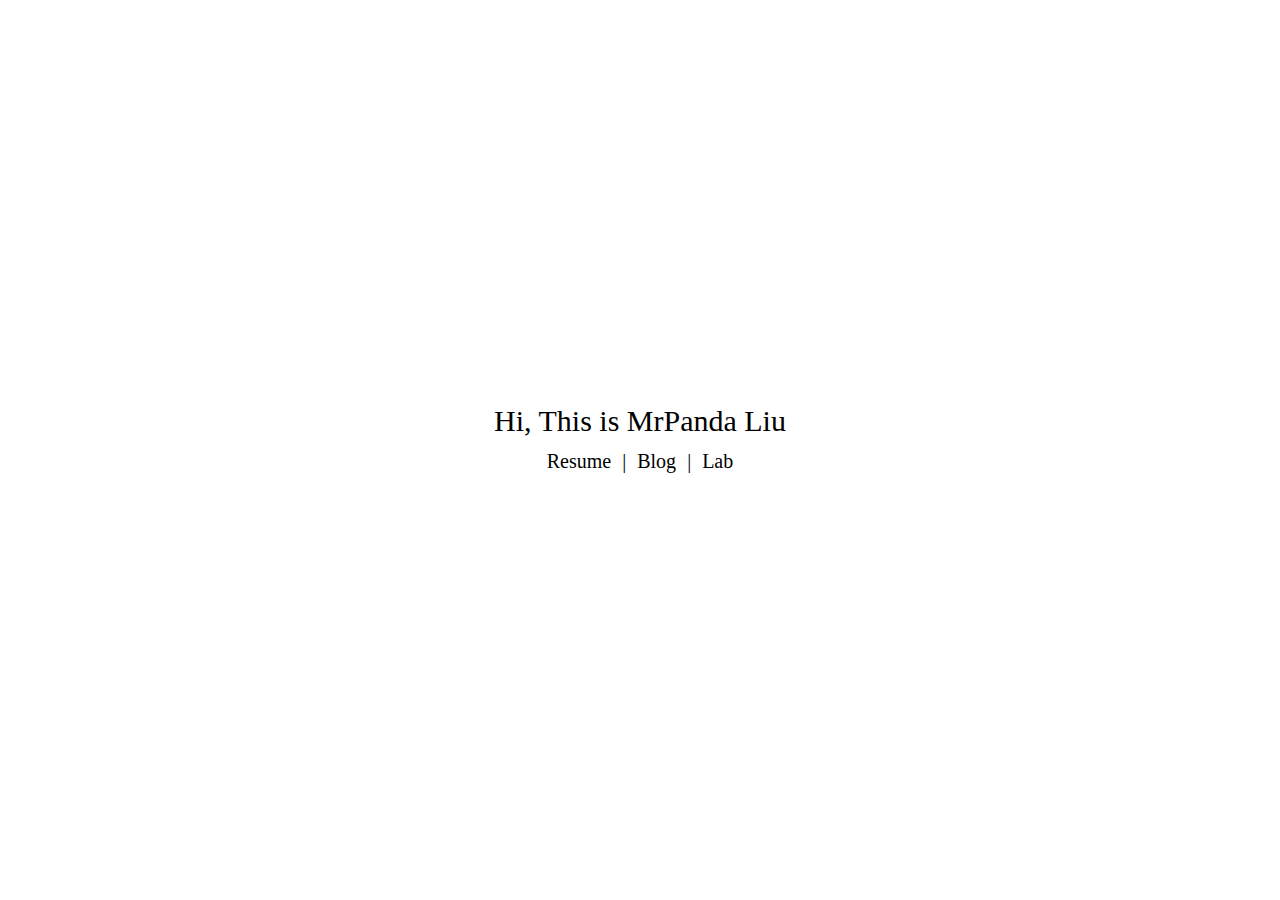
<file: index.html>
<!DOCTYPE html>
<html lang="en">
  <head>
    <meta charset="UTF-8" />
    <meta http-equiv="X-UA-Compatible" content="IE=edge" />
    <meta name="viewport" content="width=device-width, initial-scale=1.0" />
    <title>MrPanda Liu | Home</title>
    <style>
      * {
        margin: 0;
        padding: 0;
      }

      .root {
        display: flex;
				flex-direction: column;
        justify-content: center;
        align-items: center;
				height: 100vh;
      }

			.root h1 {
				font-size: 30px;
				font-weight: lighter;
			}

			.root h3 {
				font-size: 20px;
				font-weight: lighter;
				margin-top: 12px;
				margin-bottom: 24px;
			}

			.root a {
				text-decoration: none;
				color: black;
				padding: 0 6px;
			}

			.root a:hover {
				background: #eaeaea;
				border-radius: 4px;
			}
    </style>
  </head>
  <body>
    <div class="root">
			<h1>Hi, This is MrPanda Liu</h1>
			<h3>
				<a href="/resume/index.html">Resume</a>
				<span>|</span>
				<a href="">Blog</a>
				<span>|</span>
				<a href="/lab/index.html">Lab</a>
			</h3>
		</div>
  </body>
</html>
</file>
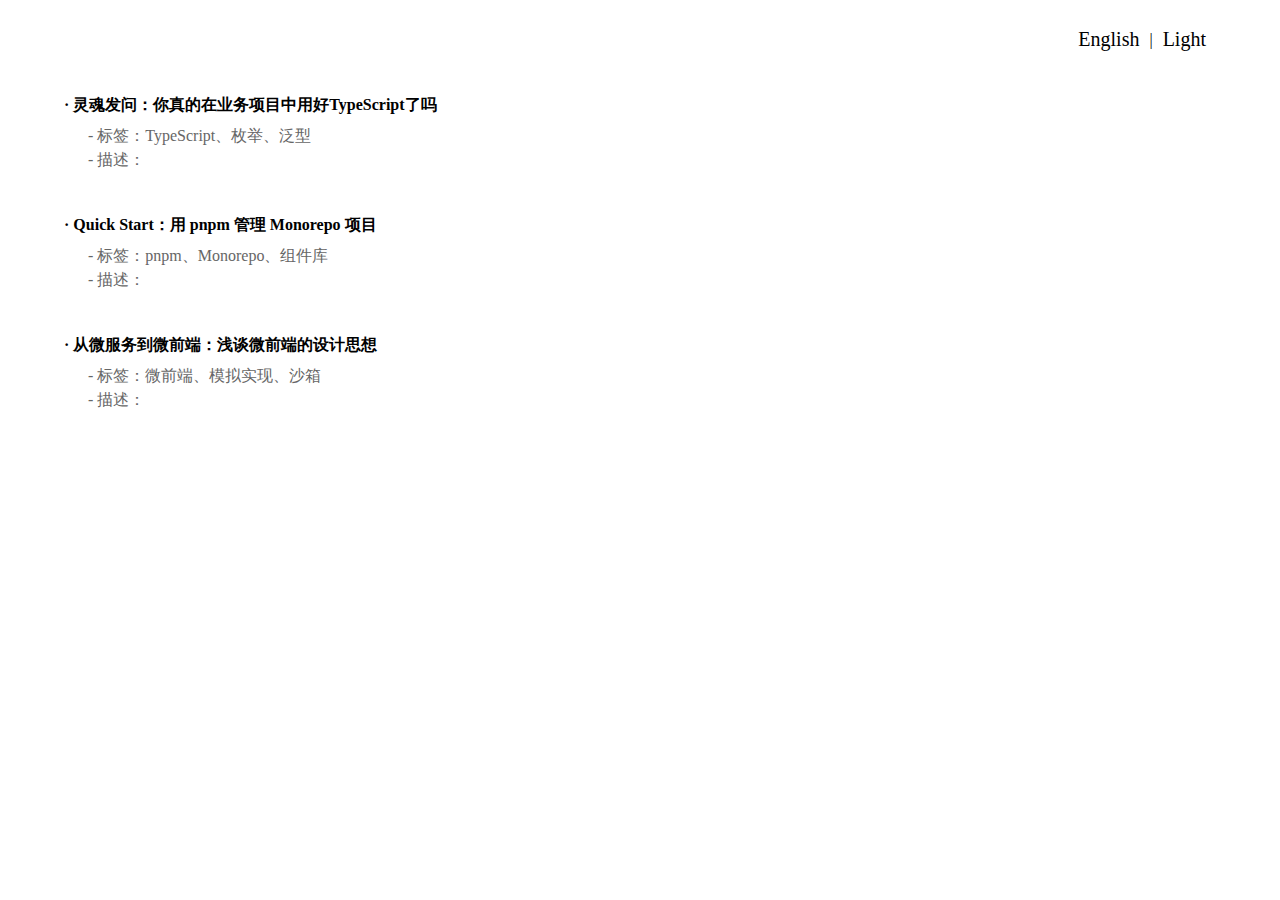
<file: blog/index.html>
<!DOCTYPE html>
<html lang="en">
<head>
    <meta charset="UTF-8">
    <meta http-equiv="X-UA-Compatible" content="IE=edge">
    <meta name="viewport" content="width=device-width, initial-scale=1.0">
    <title>MrPanda Liu | Blog</title>
    <link rel="stylesheet" href="../public/common.css">
    <link rel="stylesheet" href="./index.css">
</head>
<body>
    <div class="root">
        <div class="row header">
            <p>English</p>
            <span>|</span>
            <p>Light</p>
        </div>
        <a class="main list-item" target="_blank" href="https://juejin.cn/post/7160214004856520712">
            <h3>· 灵魂发问：你真的在业务项目中用好TypeScript了吗</h3>
            <p>- 标签：TypeScript、枚举、泛型</p>
            <p>- 描述：</p>
        </a>
        <a class="main list-item" target="_blank" href="https://zhuanlan.zhihu.com/p/422740629">
            <h3>· Quick Start：用 pnpm 管理 Monorepo 项目</h3>
            <p>- 标签：pnpm、Monorepo、组件库</p>
            <p>- 描述：</p>
        </a>
        <a class="main list-item" target="_blank" href="https://zhuanlan.zhihu.com/p/422740629">
            <h3>· 从微服务到微前端：浅谈微前端的设计思想</h3>
            <p>- 标签：微前端、模拟实现、沙箱</p>
            <p>- 描述：</p>
        </a>
    </div>
</body>
</html>
</file>
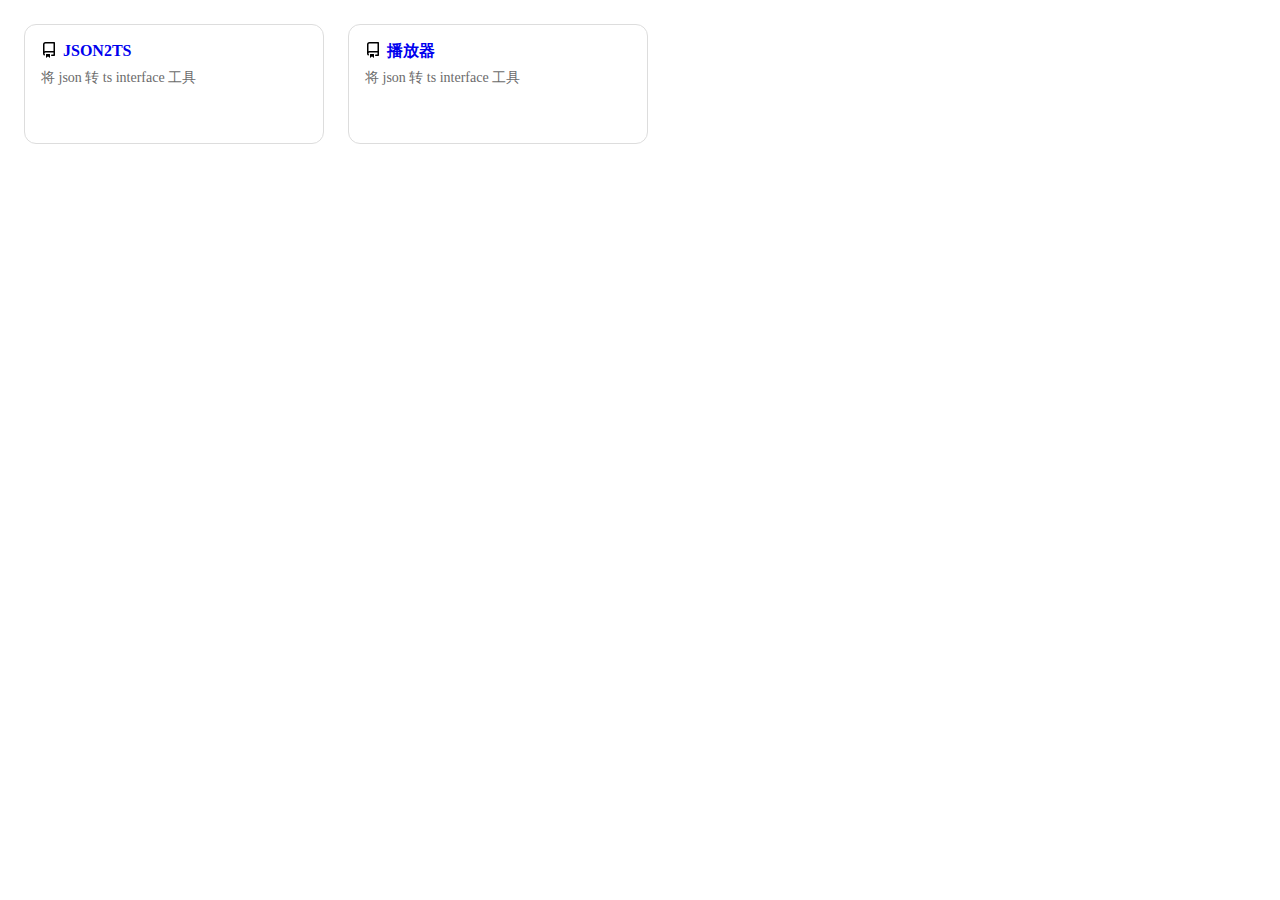
<file: lab/index.html>
<!DOCTYPE html>
<html lang="en">
<head>
    <meta charset="UTF-8">
    <meta http-equiv="X-UA-Compatible" content="IE=edge">
    <meta name="viewport" content="width=device-width, initial-scale=1.0">
    <title>MrPanda Liu | Lab</title>
    <style>
        * {
            padding: 0;
            margin: 0;
        }

        .app {
            width: 100vw;
            height: auto;
            padding: 24px;
            box-sizing: border-box;
            display: flex;
            justify-content: flex-start;
						align-items: flex-start;
						flex-wrap: wrap;
        }

        .item {
            width: 300px;
            height: 120px;
            padding: 16px;
            box-sizing: border-box;
            border-radius: 12px;
            border: 1px solid #ddd;
						flex-shrink: 0;
						margin-right: 24px;
						margin-bottom: 24px;
        }

				.row {
					height: 20px;
					display: flex;
					align-items: center;
				}

        .icon {
            width: 18px;
            height: 18px;
						margin-right: 4px;
        }

        .title {
            text-decoration: none;
            font-size: 16px;
            font-weight: bold;
        }

        .desc {
            font-size: 14px;
            color: #6b6b6b;
            margin-top: 8px;
        }
    </style>
</head>
<body>
    <div class="app">
        <div class="item">
					<div class="row">
						<svg class="icon">
							<path d="M2 2.5A2.5 2.5 0 0 1 4.5 0h8.75a.75.75 0 0 1 .75.75v12.5a.75.75 0 0 1-.75.75h-2.5a.75.75 0 0 1 0-1.5h1.75v-2h-8a1 1 0 0 0-.714 1.7.75.75 0 1 1-1.072 1.05A2.495 2.495 0 0 1 2 11.5Zm10.5-1h-8a1 1 0 0 0-1 1v6.708A2.486 2.486 0 0 1 4.5 9h8ZM5 12.25a.25.25 0 0 1 .25-.25h3.5a.25.25 0 0 1 .25.25v3.25a.25.25 0 0 1-.4.2l-1.45-1.087a.249.249 0 0 0-.3 0L5.4 15.7a.25.25 0 0 1-.4-.2Z">

							</path>
					</svg>
					<a class="title" href="./json-to-ts.html">JSON2TS</a>
					</div>
            <p class="desc">将 json 转 ts interface 工具</p>
        </div>
        <div class="item">
					<div class="row">
						<svg class="icon">
							<path d="M2 2.5A2.5 2.5 0 0 1 4.5 0h8.75a.75.75 0 0 1 .75.75v12.5a.75.75 0 0 1-.75.75h-2.5a.75.75 0 0 1 0-1.5h1.75v-2h-8a1 1 0 0 0-.714 1.7.75.75 0 1 1-1.072 1.05A2.495 2.495 0 0 1 2 11.5Zm10.5-1h-8a1 1 0 0 0-1 1v6.708A2.486 2.486 0 0 1 4.5 9h8ZM5 12.25a.25.25 0 0 1 .25-.25h3.5a.25.25 0 0 1 .25.25v3.25a.25.25 0 0 1-.4.2l-1.45-1.087a.249.249 0 0 0-.3 0L5.4 15.7a.25.25 0 0 1-.4-.2Z">

							</path>
					</svg>
					<a class="title" href="./video.html">播放器</a>
					</div>
            <p class="desc">将 json 转 ts interface 工具</p>
        </div>
    </div>
</body>
</html>
</file>
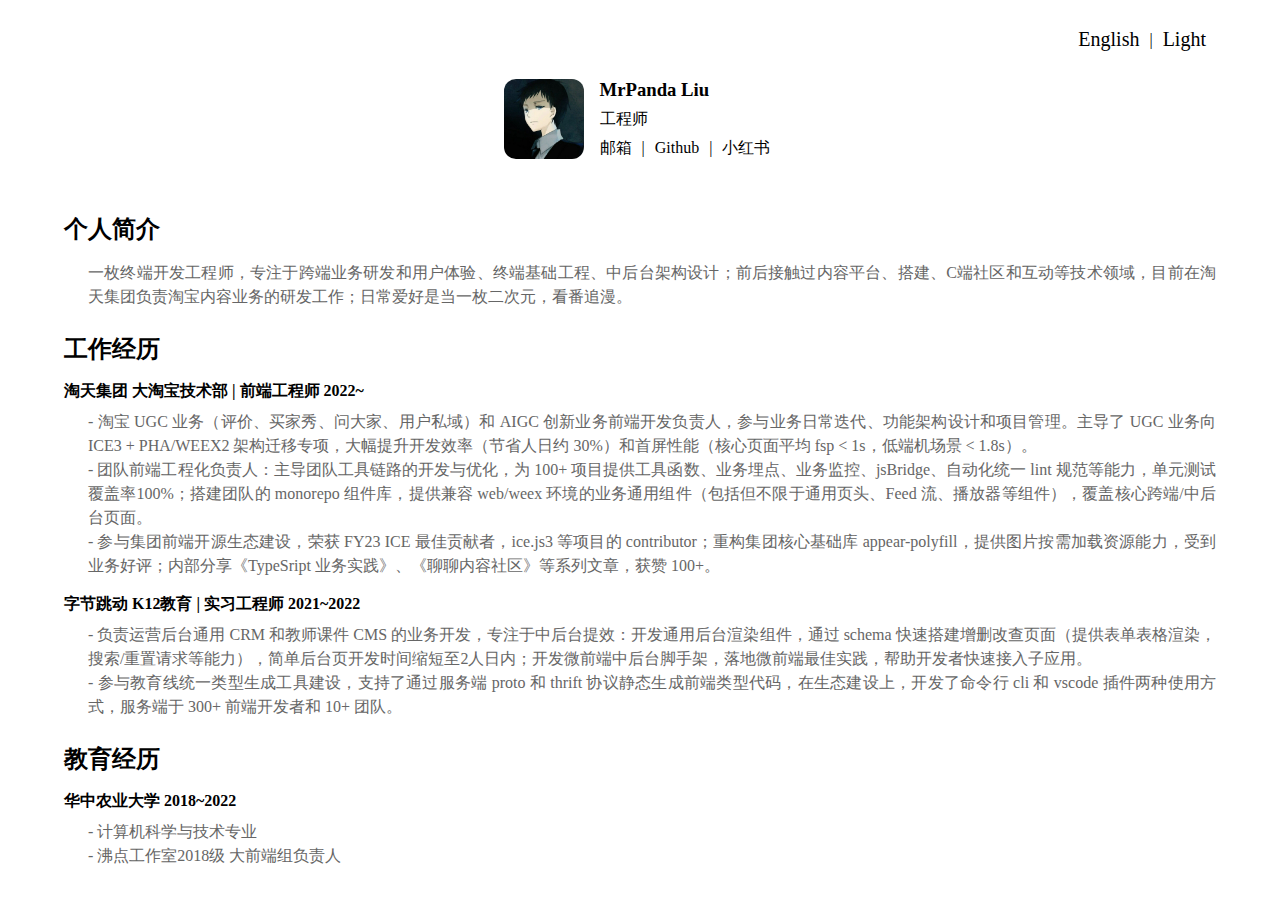
<file: resume/index.html>
<!DOCTYPE html>
<html lang="en">
  <head>
    <meta charset="UTF-8" />
    <meta http-equiv="X-UA-Compatible" content="IE=edge" />
    <meta name="viewport" content="width=device-width, initial-scale=1.0" />
    <title>MrPanda Liu | Resume</title>
		<link rel="stylesheet" href="../public/common.css">
		<link rel="stylesheet" href="./index.css">
  </head>
  <body>
    <div class="root">
			<div class="row header">
				<p>English</p>
				<span>|</span>
				<p>Light</p>
			</div>
			<div class="row info">
				<div class="row info-inner">
					<img src="../public/avatar.jpg" class="avatar" alt="">
					<div class="row text-info">
						<h3>MrPanda Liu</h3>
						<p>工程师</p>
						<div>
							<a href="mailto:mrpandaliu@foxmail.com">邮箱</a>
							<span>|</span>
							<a target="_blank" href="https://github.com/MrpandaLiu">Github</a>
							<span>|</span>
							<a target="_blank" href="https://www.xiaohongshu.com/user/profile/622ab73f0000000021021683">小红书</a>
						</div>
					</div>
				</div>
			</div>
			<div class="main">
				<h2>个人简介</h2>
				<p>一枚终端开发工程师，专注于跨端业务研发和用户体验、终端基础工程、中后台架构设计；前后接触过内容平台、搭建、C端社区和互动等技术领域，目前在淘天集团负责淘宝内容业务的研发工作；日常爱好是当一枚二次元，看番追漫。</p>
				<h2>工作经历</h2>
				<h3>淘天集团 大淘宝技术部 | 前端工程师 2022~</h3>
				<p>- 淘宝 UGC 业务（评价、买家秀、问大家、用户私域）和 AIGC 创新业务前端开发负责人，参与业务日常迭代、功能架构设计和项目管理。主导了 UGC 业务向 ICE3 + PHA/WEEX2 架构迁移专项，大幅提升开发效率（节省人日约 30%）和首屏性能（核心页面平均 fsp < 1s，低端机场景 < 1.8s）。</p>
				<p>- 团队前端工程化负责人：主导团队工具链路的开发与优化，为 100+ 项目提供工具函数、业务埋点、业务监控、jsBridge、自动化统一 lint 规范等能力，单元测试覆盖率100%；搭建团队的 monorepo 组件库，提供兼容 web/weex 环境的业务通用组件（包括但不限于通用页头、Feed 流、播放器等组件），覆盖核心跨端/中后台页面。</p>
				<p>- 参与集团前端开源生态建设，荣获 FY23 ICE 最佳贡献者，ice.js3 等项目的 contributor；重构集团核心基础库 appear-polyfill，提供图片按需加载资源能力，受到业务好评；内部分享《TypeSript 业务实践》、《聊聊内容社区》等系列文章，获赞 100+。</p>
				<h3>字节跳动 K12教育 | 实习工程师 2021~2022</h3>
				<p>- 负责运营后台通用 CRM 和教师课件 CMS 的业务开发，专注于中后台提效：开发通用后台渲染组件，通过 schema 快速搭建增删改查页面（提供表单表格渲染，搜索/重置请求等能力），简单后台页开发时间缩短至2人日内；开发微前端中后台脚手架，落地微前端最佳实践，帮助开发者快速接入子应用。</p>
				<p>- 参与教育线统一类型生成工具建设，支持了通过服务端 proto 和 thrift 协议静态生成前端类型代码，在生态建设上，开发了命令行 cli 和 vscode 插件两种使用方式，服务端于 300+ 前端开发者和 10+ 团队。</p>
				<h2>教育经历</h2>
				<h3>华中农业大学 2018~2022</h3>
				<p>- 计算机科学与技术专业</p>
				<p>- 沸点工作室2018级 大前端组负责人</p>
			</div>
		</div>
  </body>
</html>
</file>
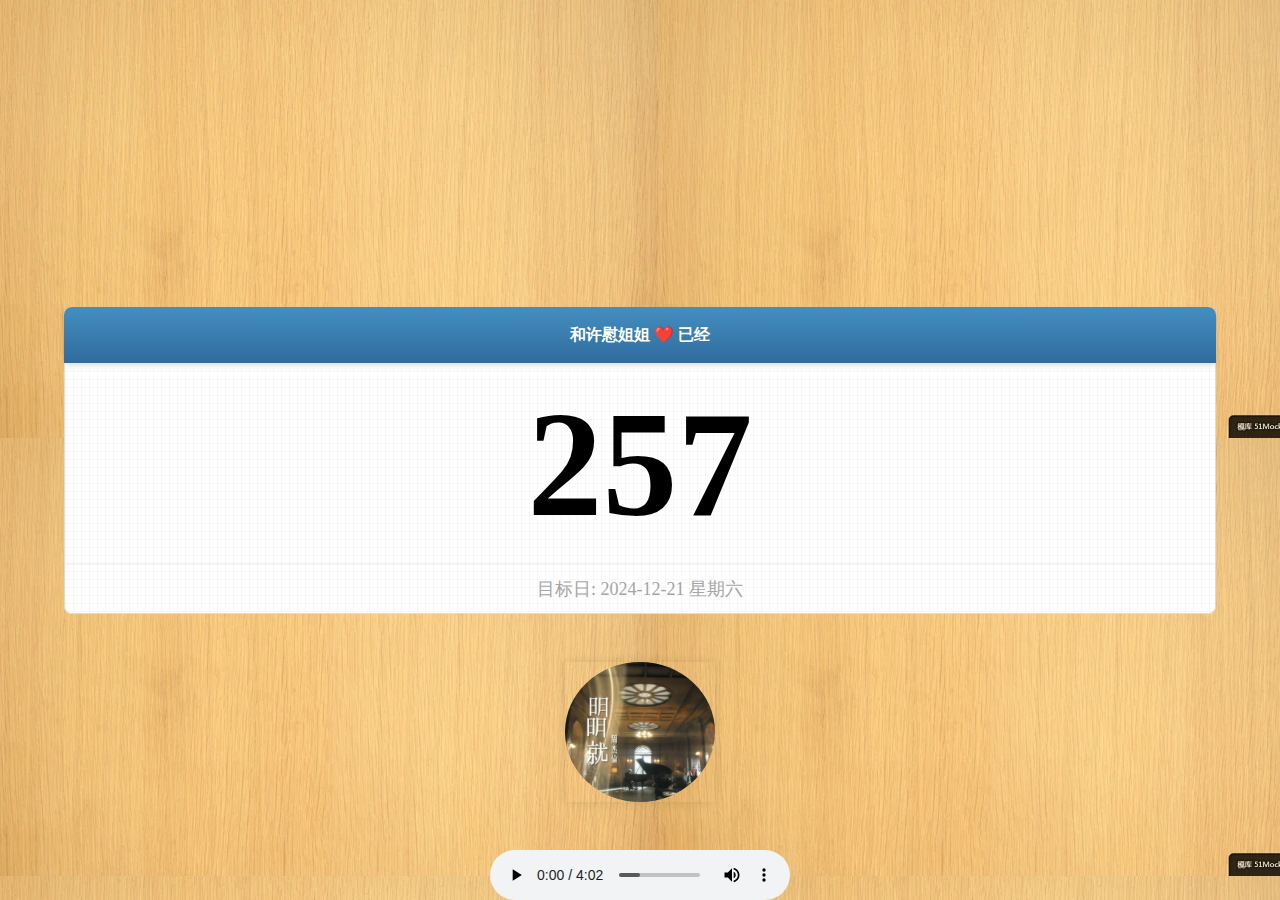
<file: lab/day-matter/index.html>
<!DOCTYPE html>
<html lang="en">

<head>
  <meta charset="UTF-8">
  <meta name="viewport" content="width=device-width, initial-scale=1.0">

  <!-- PWA相关meta标签 -->
  <meta name="theme-color" content="#000000">
  <meta name="apple-mobile-web-app-capable" content="yes">
  <meta name="apple-mobile-web-app-status-bar-style" content="white">
  <meta name="apple-mobile-web-app-title" content="❤️纪念日">
  <link rel="apple-touch-icon-precomposed" sizes="120x120" href="/lab/day-matter/icons/icon-256x256.png">
  <link rel="apple-touch-icon" href="/lab/day-matter/icons/icon-256x256.png">
  <link rel="icon" href="/lab/day-matter/icons/icon-256x256.png">
  <title>Day Matter</title>
  <style>
    * {
      margin: 0;
      padding: 0;
    }

    .container {
      width: 100vw;
      height: 100vh;
      position: relative;
      display: flex;
      align-items: center;
      background: url(./wood-bg.webp);
      flex-direction: column;
    }

    .card-wrap {
      margin-top: 24%;
      width: 90%;
      height: 330px;
      display: flex;
      flex-direction: column;
      background: #fff;
      border-radius: 8px;
    }

    .title-wrap {
      border-radius: 8px 8px 0 0;
      height: 56px;
      width: 100%;
      font-size: 16px;
      color: #fff;
      line-height: 56px;
      text-align: center;
      font-weight: bold;
      background: linear-gradient(to bottom, #438fc1, #316b9d);
      box-shadow:
        0 2px 4px -1px rgba(0, 0, 0, 0.06),
        0 4px 6px -1px rgba(0, 0, 0, 0.1);
    }

    .day-wrap {
      width: 100%;
      flex: 1;
      display: flex;
      flex-direction: column;
      border: 1px solid #ddd;
      box-sizing: border-box;
      border-top: none;
      border-radius: 0 0 8px 8px;
      background-image:
        linear-gradient(rgba(238, 238, 238, 0.4) 1px, transparent 1px),
        linear-gradient(90deg, rgba(238, 238, 238, 0.4) 1px, transparent 1px);
      background-size: 8px 8px;
    }

    .number {
      font-size: 150px;
      display: flex;
      align-items: center;
      justify-content: center;
      font-weight: bold;
      width: 100%;
      flex: 1;
    }

    .target {
      width: 100%;
      height: 48px;
      display: flex;
      align-items: center;
      justify-content: center;
      color: #a7a5a6;
      font-size: 18px;
      box-shadow: 0 -2px 3px -1px rgba(80, 80, 80, 0.1);
    }

    .avatar-container {
      width: 150px;
      height: 150px;
      margin: 48px auto;
      box-shadow: 0 0 10px rgba(0, 0, 0, 0.1);
    }

    .avatar {
      width: 100%;
      height: 100%;
      border-radius: 50%;
      object-fit: cover;
      animation: rotate 6s linear infinite;
    }

    @keyframes rotate {
      0% {
        transform: rotate(0deg);
      }

      100% {
        transform: rotate(360deg);
      }
    }
  </style>
</head>

<body>
  <div class="container">
    <div class="card-wrap">
      <div class="title-wrap">
        和许慰姐姐 ❤️ 已经
      </div>
      <div class="day-wrap">
        <div class="number" id="number">

        </div>
        <div class="target">
          目标日: 2024-12-21 星期六
        </div>
      </div>
    </div>
    <div id="avatar" class="avatar-container">
      <img class="avatar" src="./icons/mingmingjiu.png" alt="avatar">
    </div>
    <audio id="audio" src="./assets/mingmingjiu.mp3" autoplay loop controls></audio>
  </div>
  <script>
    function getDaysDiff(date1, date2) {
      const oneDay = 24 * 60 * 60 * 1000; // 一天的毫秒数
      const diffTime = Math.abs(date2 - date1);
      return Math.floor(diffTime / oneDay);
    }

    function animateNumber(target, duration = 1000, element) {
      let start = 0;
      let startTime = null;

      function animation(currentTime) {
        if (!startTime) startTime = currentTime;
        const progress = (currentTime - startTime) / duration;

        if (progress < 1) {
          const currentNumber = Math.floor(progress * target);
          element.textContent = currentNumber;
          requestAnimationFrame(animation);
        } else {
          element.textContent = target;
        }
      }

      requestAnimationFrame(animation);
    }

    window.onload = () => {
      const element = document.querySelector('#number');
      animateNumber(getDaysDiff(new Date('2024-12-21'), Date.now()), 1500, element);
      avatar.addEventListener('click', function () {
        document.querySelector('audio').play();
      }, { once: true });
    }
  </script>
</body>

</html>
</file>
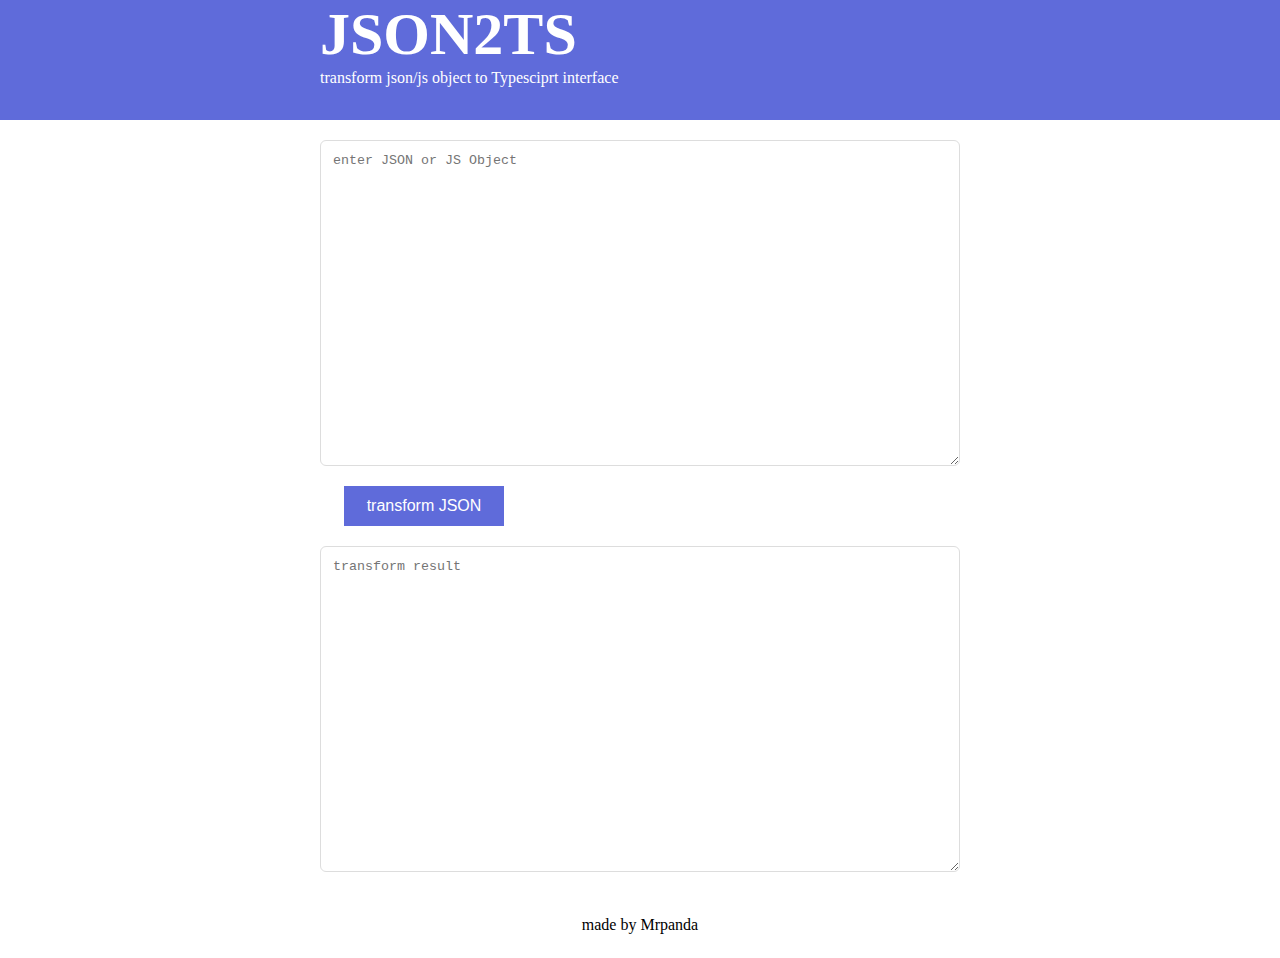
<file: json-to-ts.html>
<!DOCTYPE html>
<html lang="en">
  <head>
    <meta charset="UTF-8" />
    <meta http-equiv="X-UA-Compatible" content="IE=edge" />
    <meta name="viewport" content="width=device-width, initial-scale=1.0" />
    <title>Document</title>
    <style>
      * {
        padding: 0;
        margin: 0;
      }

      .header {
        width: 100vw;
        height: 120px;
        background: #5f6bda;
        color: white;
      }

      .header h1 {
        margin-left: 25%;
        font-size: 60px;
      }

      .header p {
        margin-left: 25%;
      }

      .wrapper {
        display: flex;
        flex-direction: column;
        width: 50vw;
        margin: 0 auto;
      }

      textarea {
        margin: 20px 0;
        padding: 12px;
        border: 1px solid #ddd;
        border-radius: 6px;
      }

      .button {
        width: 160px;
        height: 40px;
        margin: 0px 24px;
        background: #5f6bda;
        border: none;
        color: white;
        font-size: 16px;
        cursor: pointer;
      }

      .footer {
        text-align: center;
        margin: 24px 0;
      }
    </style>
  </head>
  <body>
    <div class="header">
      <h1>JSON2TS</h1>
      <p>transform json/js object to Typesciprt interface</p>
    </div>
    <div class="wrapper">
      <textarea
        name=""
        id="input"
        cols="50"
        rows="20"
        placeholder="enter JSON or JS Object"
      ></textarea>
      <button class="button" id="btn">transform JSON</button>
      <textarea
        name=""
        id="output"
        cols="50"
        rows="20"
        placeholder="transform result"
      ></textarea>
    </div>
    <p class="footer">made by Mrpanda</p>
    <script>
      const btn = document.getElementById("btn");

      let globalArr = [];

			const collectionListObject = (arr) => {
				const target = {};
				(arr ||[]).forEach(item => {
					Object.keys(item).forEach((key) => {
						if (!target[key]) {
							target[key] = item[key];
						}
					});
				});
				return target;
			}

      const handleItemType = (key, item) => {
        if (item === null) return "null";
        if (item === "true" || item === "false") return "`${boolean}`";
        const type = typeof item;
        if (type === "object") {
          const capitalized = key.charAt(0).toUpperCase() + key.slice(1);
          if (Array.isArray(item)) {
            return `${createInerface(`${capitalized}Item`, collectionListObject(item))}[]`;
          }
          return createInerface(capitalized, item);
        }
        return typeof item;
      };

      const createInerface = (interfaceName, object) => {
        const keys = Object.keys(object);
        if (keys.length === 0) return "any";
        const items = (keys || [])
          .map((key) => {
            return `  ${key}?: ${handleItemType(key, object[key])};`;
          })
          .join("\n");
        const resultStr = `
interface ${interfaceName} {
${items}
}
				`;
        globalArr.push(resultStr);
        return interfaceName;
      };

      const transform = (string) => {
        try {
          eval(`window.__tmpStr__ = ${string}`);
          createInerface("Root", window.__tmpStr__);
          delete window.__tmpStr__;
          const res = globalArr.join("\n");
          globalArr = [];
          return res;
        } catch (e) {
          alert("check the input spell is correct! \n" + e);
        }
      };

      btn.addEventListener("click", () => {
        const input = document.getElementById("input");
        const output = document.getElementById("output");
        if (input.value.indexOf("<script") !== -1) {
          alert("存在非法字符哟");
        } else {
          output.value = transform(input.value);
        }
      });
    </script>
  </body>
</html>
</file>
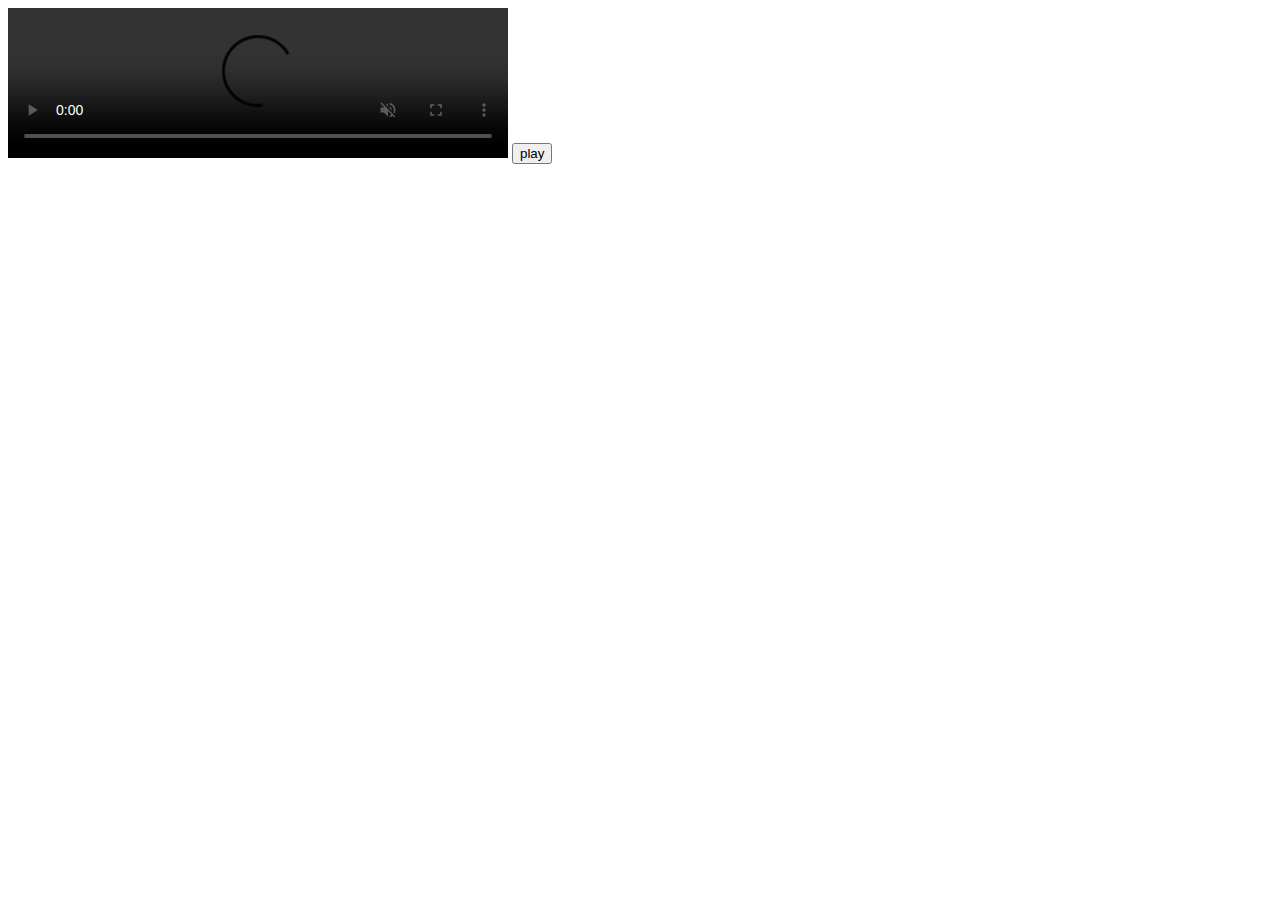
<file: lab/video.html>
<!DOCTYPE html>
<html lang="en">
<head>
    <meta charset="UTF-8">
    <meta http-equiv="X-UA-Compatible" content="IE=edge">
    <meta name="viewport" content="width=device-width, initial-scale=1.0">
    <title>Document</title>
</head>
<body>
    <video id="video" autoplay="true" muted="false" width="500px" src="https://www.runoob.com/try/demo_source/movie.mp4" controls></video>

    <button id="btn">play</button>
</body>
<script>
    window.onload = function() {
        const video = document.querySelector('#video');
        document.getElementById('btn').onclick = () => {
            video.play();
        }
        console.log(video);

    }
</script>
</html>
</file>
<file: public/common.css>
* {
	padding: 0;
	margin: 0;
}

html,
body {
	height: 100vh;
}

p, span {
	font-weight: lighter;
}

a {
	font-weight: lighter;
	text-decoration: none;
	color: black;
	cursor: pointer;
	padding: 0 6px;
}

a:hover {
	background: #eaeaea;
	border-radius: 4px;
}

.root {
	width: 100vw;
	height: 100vh;
	overflow-y: scroll;
	padding: 24px 5vw;
	box-sizing: border-box;
	display: flex;
	flex-direction: column;
	align-items: center;
	min-width: 320px;
}

.root::-webkit-scrollbar {
	display: none;
}

.row {
	display: flex;
	justify-content: center;
}

.header {
	justify-content: flex-end;
	width: 100%;
	margin: 0 0 24px 0;
	align-items: center;
}

.header>p {
	margin: 0 6px;
	padding: 4px;
	font-size: 20px;
}

.header>p:hover {
	background: #eaeaea;
}

.main {
	width: 100%;
	justify-content: flex-start;
	max-width: 1200px;
}

.main h2 {
	margin-top: 1.5rem;
	margin-bottom: 1rem;
}

.main h3 {
	font-size: medium;
	margin-top: 1rem;
	margin-bottom: 0.5rem;
}

.main p {
	padding-left: 1.5rem;
	line-height: 150%;
	color: #666;
	text-align: justify;
}
</file>
<file: blog/index.css>
.list-item {
  width: 100%;
  height: 120px;
}

a {
    text-decoration: none;
}
</file>
<file: resume/index.css>
.info {
	height: 80px;
	margin-bottom: 30px;
}

.info-inner {
	min-width: 200px;
	height: 100%;
}

.avatar {
	width: 80px;
	height: 80px;
	border-radius: 12px;
}

.text-info {
	margin-left: 16px;
	flex-direction: column;
	justify-content: space-between;
}

a:nth-of-type(1) {
	padding-left: 0;
}
</file>
